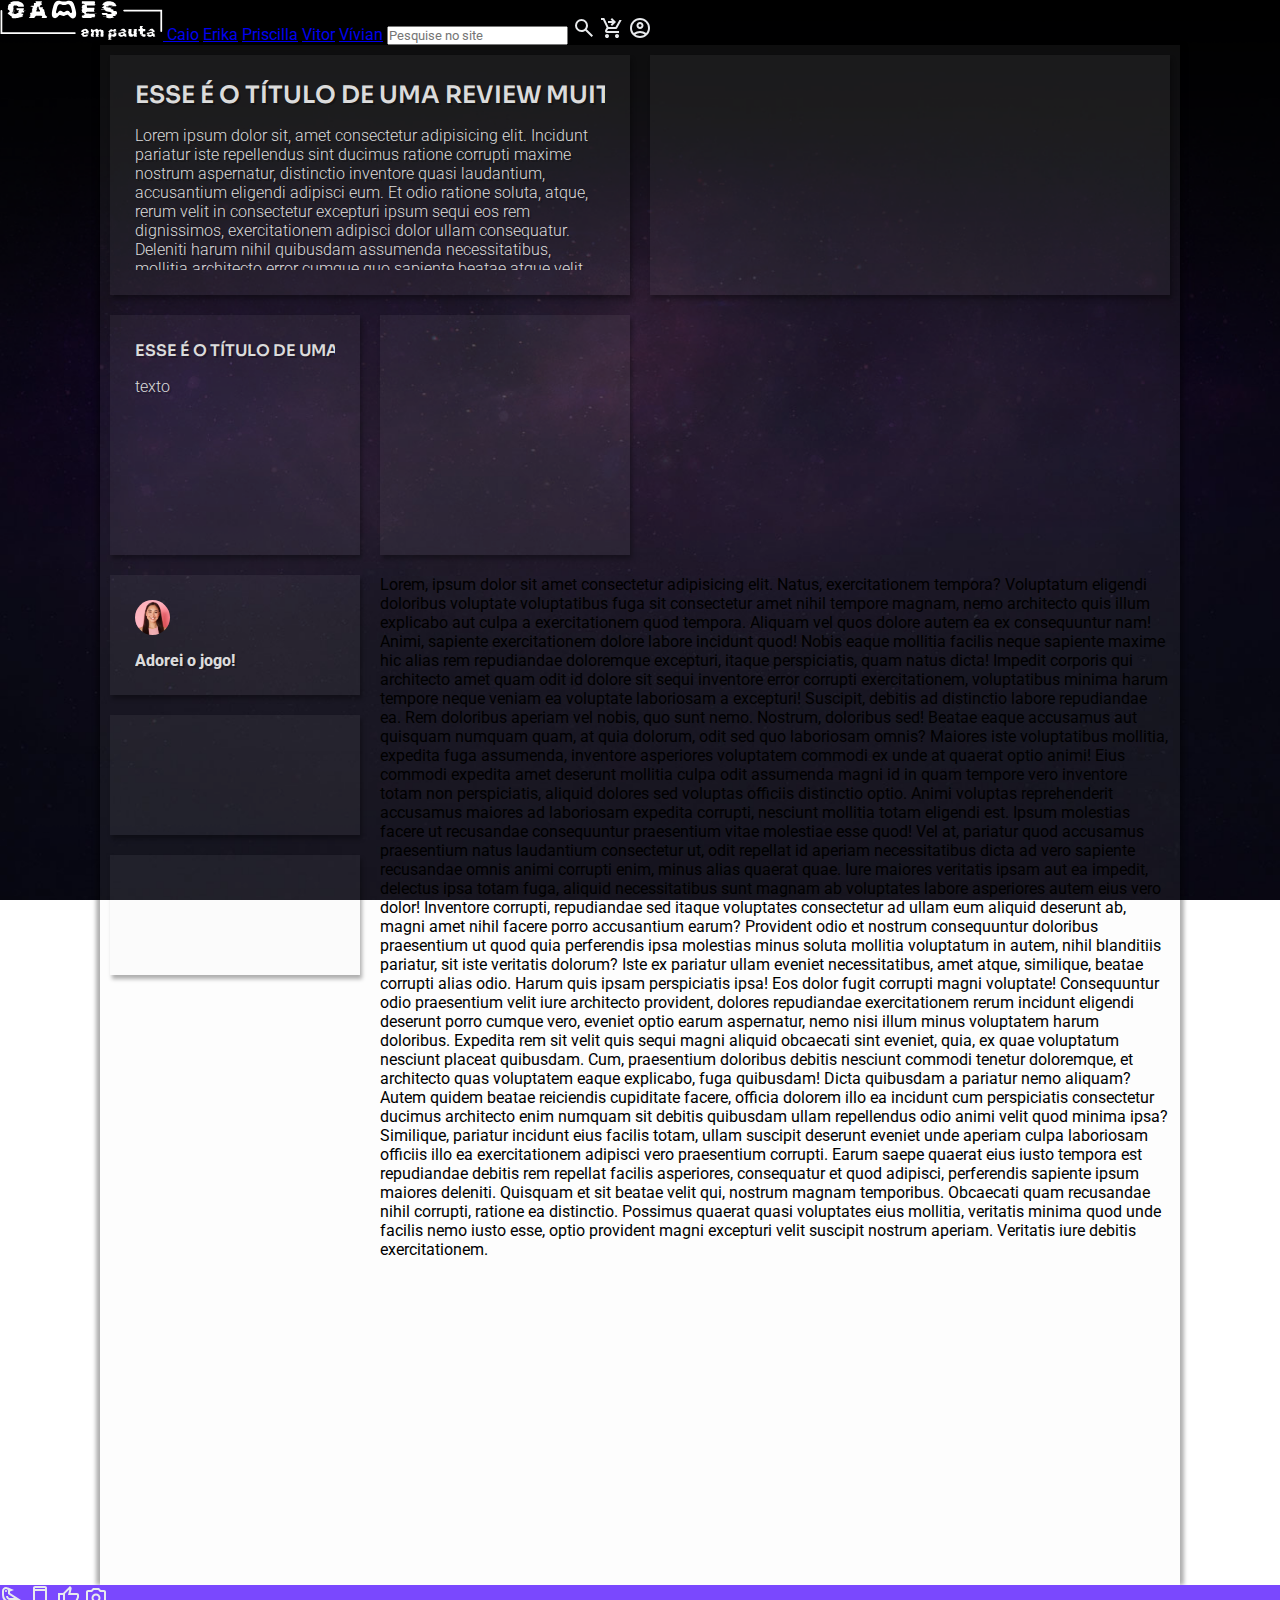
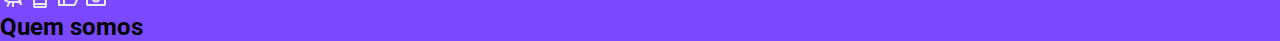
<file: modelo.html>
<!DOCTYPE html>
<html lang="pt-BR">
	<head>
		<meta charset="UTF-8" />
		<meta http-equiv="X-UA-Compatible" content="IE=edge" />
		<meta name="viewport" content="width=device-width, initial-scale=1.0" />
		<meta name="description" content="Esse é o meu primeiro site" />
		<meta name="Keywords" content="programação,html,css,javascript" />
		<meta name="author" content="Caio, Erika, Priscilla, Vitor, Vívian" />
		<link rel="preconnect" href="https://fonts.googleapis.com" />
		<link rel="preconnect" href="https://fonts.gstatic.com" crossorigin />
		<link
			href="https://fonts.googleapis.com/css2?family=Roboto:ital,wght@0,100;0,300;0,400;0,500;0,700;0,900;1,100;1,300;1,400;1,500;1,700;1,900&family=Sora:wght@100..800&display=swap"
			rel="stylesheet"
		/>
		<link rel="stylesheet" href="css/modelo.css" />
		<title>Games em Pauta</title>
	</head>
	<body>
		<header>
			<a href="index.html">
				<img src="./img/logo.svg" alt="Logo Gamesempauta" />
			</a>
			<a href="caio.html">Caio</a>
			<a href="erika.html">Erika</a>
			<a href="priscilla.html">Priscilla</a>
			<a href="vitor.html">Vitor</a>
			<a href="vivian.html">Vívian</a>
			<input type="search" placeholder="Pesquise no site" />
			<img src="img/search_24dp_E8EAED_FILL0_wght400_GRAD0_opsz24.svg" />
			<img
				src="img/shopping_cart_checkout_24dp_E8EAED_FILL0_wght400_GRAD0_opsz24.svg"
			/>
			<img
				src="img/account_circle_24dp_E8EAED_FILL0_wght400_GRAD0_opsz24.svg"
			/>
		</header>
		<section class="principal">
			<div class="containerreview">
				<div class="cardreview">
					<div class="cortaconteudo">
						<p class="tituloreview">
							Esse é o título de uma review muito longa
						</p>
						<p class="textoreview">
							Lorem ipsum dolor sit, amet consectetur adipisicing elit. Incidunt
							pariatur iste repellendus sint ducimus ratione corrupti maxime
							nostrum aspernatur, distinctio inventore quasi laudantium,
							accusantium eligendi adipisci eum. Et odio ratione soluta, atque,
							rerum velit in consectetur excepturi ipsum sequi eos rem
							dignissimos, exercitationem adipisci dolor ullam consequatur.
							Deleniti harum nihil quibusdam assumenda necessitatibus, mollitia
							architecto error cumque quo sapiente beatae atque velit labore ab
							facere debitis asperiores, doloribus dicta placeat doloremque
							nobis sequi! Consequuntur voluptas odit reiciendis obcaecati
							voluptates! Temporibus, asperiores ut facilis unde porro iste
							impedit totam quaerat sit quas esse itaque, amet suscipit.
							Repellendus, officia! Fugiat, quis modi?
						</p>
					</div>
				</div>
				<div class="cardreview"><div class="cortaconteudo"></div></div>
			</div>

			<div class="containernoticiatitulo">
				<div class="containernoticia">
					<div class="cardnoticia">
						<div class="cortaconteudo">
							<p class="titulonoticia">Esse é o título de uma notícia</p>

							<h2 class="textonoticia">texto</h2>
						</div>
					</div>
					<div class="cardnoticia">
						<div class="cortaconteudo"></div>
					</div>
				</div>
				<div class="titulo"></div>
			</div>

			<div class="containermain">
				<div class="livre">
					<div>
						Lorem, ipsum dolor sit amet consectetur adipisicing elit. Natus,
						exercitationem tempora? Voluptatum eligendi doloribus voluptate
						voluptatibus fuga sit consectetur amet nihil tempore magnam, nemo
						architecto quis illum explicabo aut culpa a exercitationem quod
						tempora. Aliquam vel quos dolore autem ea ex consequuntur nam!
						Animi, sapiente exercitationem dolore labore incidunt quod! Nobis
						eaque mollitia facilis neque sapiente maxime hic alias rem
						repudiandae doloremque excepturi, itaque perspiciatis, quam natus
						dicta! Impedit corporis qui architecto amet quam odit id dolore sit
						sequi inventore error corrupti exercitationem, voluptatibus minima
						harum tempore neque veniam ea voluptate laboriosam a excepturi!
						Suscipit, debitis ad distinctio labore repudiandae ea. Rem doloribus
						aperiam vel nobis, quo sunt nemo. Nostrum, doloribus sed! Beatae
						eaque accusamus aut quisquam numquam quam, at quia dolorum, odit sed
						quo laboriosam omnis? Maiores iste voluptatibus mollitia, expedita
						fuga assumenda, inventore asperiores voluptatem commodi ex unde at
						quaerat optio animi! Eius commodi expedita amet deserunt mollitia
						culpa odit assumenda magni id in quam tempore vero inventore totam
						non perspiciatis, aliquid dolores sed voluptas officiis distinctio
						optio. Animi voluptas reprehenderit accusamus maiores ad laboriosam
						expedita corrupti, nesciunt mollitia totam eligendi est. Ipsum
						molestias facere ut recusandae consequuntur praesentium vitae
						molestiae esse quod! Vel at, pariatur quod accusamus praesentium
						natus laudantium consectetur ut, odit repellat id aperiam
						necessitatibus dicta ad vero sapiente recusandae omnis animi
						corrupti enim, minus alias quaerat quae. Iure maiores veritatis
						ipsam aut ea impedit, delectus ipsa totam fuga, aliquid
						necessitatibus sunt magnam ab voluptates labore asperiores autem
						eius vero dolor! Inventore corrupti, repudiandae sed itaque
						voluptates consectetur ad ullam eum aliquid deserunt ab, magni amet
						nihil facere porro accusantium earum? Provident odio et nostrum
						consequuntur doloribus praesentium ut quod quia perferendis ipsa
						molestias minus soluta mollitia voluptatum in autem, nihil
						blanditiis pariatur, sit iste veritatis dolorum? Iste ex pariatur
						ullam eveniet necessitatibus, amet atque, similique, beatae corrupti
						alias odio. Harum quis ipsam perspiciatis ipsa! Eos dolor fugit
						corrupti magni voluptate! Consequuntur odio praesentium velit iure
						architecto provident, dolores repudiandae exercitationem rerum
						incidunt eligendi deserunt porro cumque vero, eveniet optio earum
						aspernatur, nemo nisi illum minus voluptatem harum doloribus.
						Expedita rem sit velit quis sequi magni aliquid obcaecati sint
						eveniet, quia, ex quae voluptatum nesciunt placeat quibusdam. Cum,
						praesentium doloribus debitis nesciunt commodi tenetur doloremque,
						et architecto quas voluptatem eaque explicabo, fuga quibusdam! Dicta
						quibusdam a pariatur nemo aliquam? Autem quidem beatae reiciendis
						cupiditate facere, officia dolorem illo ea incidunt cum perspiciatis
						consectetur ducimus architecto enim numquam sit debitis quibusdam
						ullam repellendus odio animi velit quod minima ipsa? Similique,
						pariatur incidunt eius facilis totam, ullam suscipit deserunt
						eveniet unde aperiam culpa laboriosam officiis illo ea
						exercitationem adipisci vero praesentium corrupti. Earum saepe
						quaerat eius iusto tempora est repudiandae debitis rem repellat
						facilis asperiores, consequatur et quod adipisci, perferendis
						sapiente ipsum maiores deleniti. Quisquam et sit beatae velit qui,
						nostrum magnam temporibus. Obcaecati quam recusandae nihil corrupti,
						ratione ea distinctio. Possimus quaerat quasi voluptates eius
						mollitia, veritatis minima quod unde facilis nemo iusto esse, optio
						provident magni excepturi velit suscipit nostrum aperiam. Veritatis
						iure debitis exercitationem.
					</div>
				</div>
				<div class="containerlateral">
					<div class="containeravaliacoes">
						<div class="cardavaliacoes">
							<div class="cortaconteudo">
								<div class="exemplo"></div>
								<div class="exemplo2">Adorei o jogo!</div>
							</div>
						</div>
						<div class="cardavaliacoes"><div class="cortaconteudo"></div></div>
						<div class="cardavaliacoes"><div class="cortaconteudo"></div></div>
						<div class="extra"></div>
					</div>
				</div>
			</div>
		</section>

		<footer style="background-color: rgb(122, 72, 254)">
			<img src="img/raven_24dp_E8EAED_FILL0_wght400_GRAD0_opsz24.svg" />
			<img src="img/smartphone_24dp_E8EAED_FILL0_wght400_GRAD0_opsz24.svg" />
			<img src="img/thumb_up_24dp_E8EAED_FILL0_wght400_GRAD0_opsz24.svg" />
			<img src="img/photo_camera_24dp_E8EAED_FILL0_wght400_GRAD0_opsz24.svg" />
			<h2>Quem somos</h2>
		</footer>
	</body>
</html>
</file>
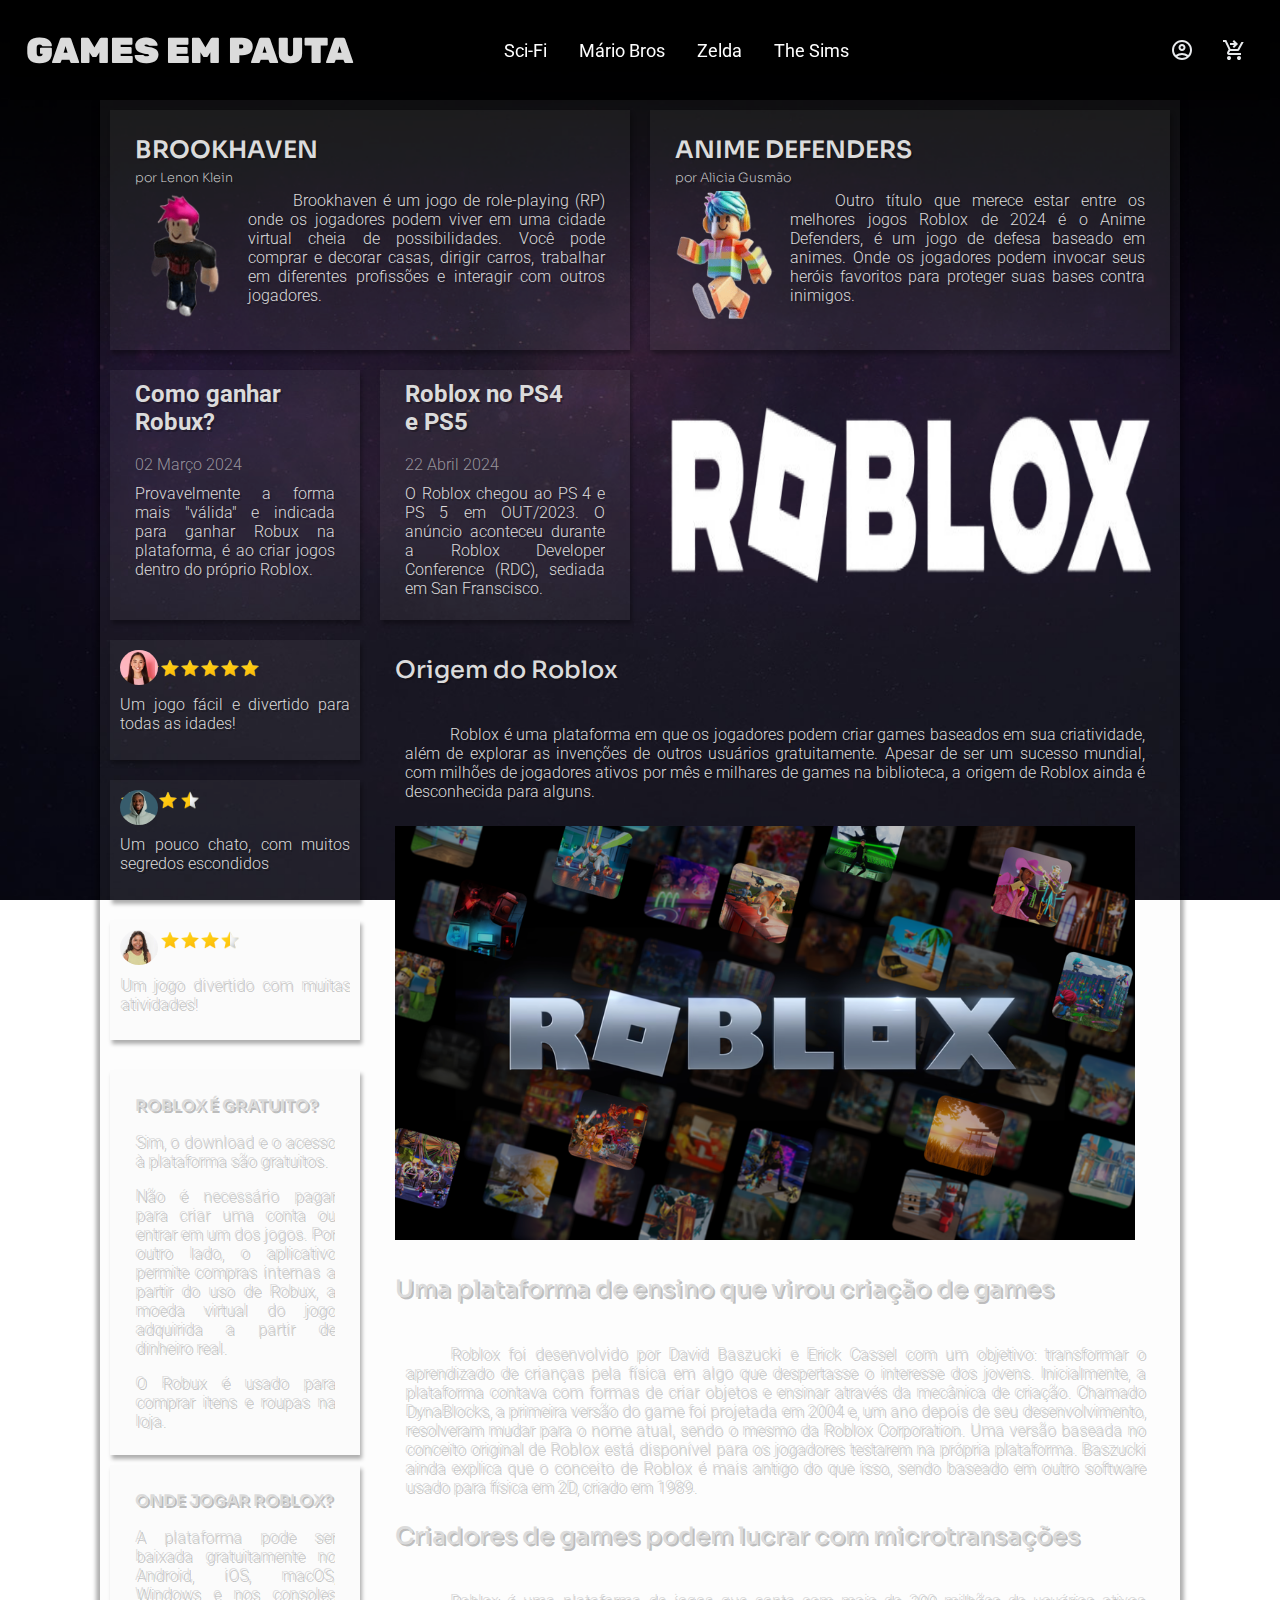
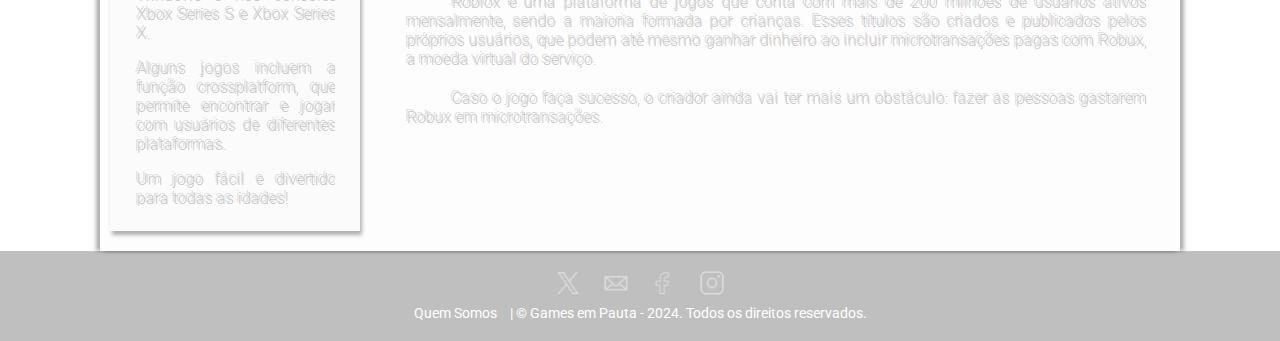
<file: priscilla.html>
<!DOCTYPE html>
<html lang="pt-BR">
	<head>
		<meta charset="UTF-8" />
		<meta http-equiv="X-UA-Compatible" content="IE=edge" />
		<meta name="viewport" content="width=device-width, initial-scale=1.0" />
		<meta name="description" content="Esse é o meu primeiro site" />
		<meta name="Keywords" content="programação,html,css,javascript" />
		<meta name="author" content="Caio, Erika, Priscilla, Vitor, Vívian" />
		<link rel="stylesheet" href="css/priscilla.css" />
		<script src= "js/script.js" defer> </script>
		<link rel="preconnect" href="https://fonts.googleapis.com" />
        <link rel="preconnect" href="https://fonts.gstatic.com" crossorigin />
        <link href="https://fonts.googleapis.com/css2?family=Roboto:ital,wght@0,100;0,300;0,400;0,500;0,700;0,900;1,100;1,300;1,400;1,500;1,700;1,900&family=Rubik+Glitch&family=Rubik:ital,wght@0,300..900;1,300..900&family=Sora:wght@100..800&display=swap" rel="stylesheet"/>
		<link rel="preconnect" href="https://fonts.googleapis.com">
		<link rel="preconnect" href="https://fonts.gstatic.com" crossorigin>
		<link href="https://fonts.googleapis.com/css2?family=Roboto:ital,wght@0,100;0,300;0,400;0,500;0,700;0,900;1,100;1,300;1,400;1,500;1,700;1,900&family=Sora:wght@100..800&display=swap" rel="stylesheet"/>
		<title>Games em Pauta</title>
		<link rel="icon" href="img/priscilla/RobloxLogo.webp">
		
	</head>
	<body>
	</head>
	<body>
	  
		<header>
			<div class="headerLogo">
				<a id="logotipo" class="glow" href="index.html">GAMES EM PAUTA</a>
			</div>
			
			<div class="menu">
				<nav class="nav-list">
					<a href="caio.html">Sci-Fi</a>
					<a href="erika.html">Mário Bros</a>
					<a href="vitor.html">Zelda</a>
					<a href="vivian.html">The Sims</a>
				</nav>
			</div>
	
			<button onclick="animarMenu()" id="btn-menu">
				<span class="linha"></span>
				<span class="linha"></span>
				<span class="linha"></span>
			</button>
	
				<div class="menu-mobile" id="menu-mobile">
					<nav>
						<a href="caio.html">Sci-Fi</a>
						<a href="erika.html">Mário Bros</a>
						<a href="vitor.html">Zelda</a>
						<a href="vivian.html">The Sims</a>
					</nav>
				</div>
		
					<div class="opcoesUser">
						<label for="togglePopup" class="opcao">
							<img src="./img/account_circle_24dp_E8EAED_FILL0_wght400_GRAD0_opsz24.svg" alt="Minha Conta">
						</label>
						<div class="opcao">
							<img src="./img/shopping_cart_checkout_24dp_E8EAED_FILL0_wght400_GRAD0_opsz24.svg" alt="Meu Carrinho">
						</div>
					</div>
			</header>
	

		  <input type="checkbox" id="togglePopup" class="toggle-popup">
  
		  <div id="popup" class="popup-container">
			  <div class="popup-content">
				  <label for="togglePopup" class="close-button">&times;</label>
				  <h2>Login</h2>
				  <form>
					  <div class="input-group">
						  <label for="email">E-mail:</label>
						  <input type="email" id="email" name="email" placeholder="usuario@example.com" required>
					  </div>
					  <div class="input-group">
						  <label for="senha">Senha:</label>
						  <input type="password" id="senha" name="senha" required>
					  </div>
					  <button type="submit">Entrar</button>
  
					  <div class="cadastro">
						  <a href="#">Esqueceu sua senha?</a>
						  <a href="#">Cadastre-se</a>
					  </div>
				  </form>
			  </div>
		  </div>

		<section class="principal">
			<div class="containerReview">
				<div class="cardReview">
					<div class="cortaConteudo">
						<p class="tituloReview">Brookhaven</p>
							<h6 class="autor-review">por Lenon Klein</h6>
							<div class="review-imagem-texto">
								<img class="imgReview" src="img/robloxr1.png" alt="robloxpark">
									<p class="textoReview">
										Brookhaven é um jogo de role-playing (RP) onde os jogadores podem viver em uma cidade virtual cheia de possibilidades. 
										Você pode comprar e decorar casas, dirigir carros, trabalhar em diferentes profissões e interagir com outros jogadores.
									</p>
							</div>	
					</div>
				</div>
				<div class="cardReview">
					<div class="cortaConteudo">
					  <p class="tituloReview">Anime Defenders</p>
					 	 <h6 class="autor-review">por Alicia Gusmão</h6>
							<div class="review-imagem-texto">
							<img class="imgReview" src="img/robloxr2.png" alt="robloxpark">
							<p class="textoReview">
								Outro título que merece estar entre os melhores jogos Roblox de 2024 é o Anime Defenders, é um jogo de defesa baseado em animes. 
								Onde os jogadores podem invocar seus heróis favoritos para proteger suas bases contra inimigos.
							</p>
						</div>
					</div>
				</div>
			</div>

			<div class="containerNoticiaTitulo">
				<div class="containerNoticia">
					<div class="cardNoticia">
						<div class="tituloNoticia">
							<h2>Como ganhar Robux?</h2>
						</div>
						<div class="dataNoticia">
							<p>02 Março 2024</p>
						</div>
						<div class="textoNoticia">
						<p>Provavelmente a forma mais "válida" e indicada para ganhar Robux na plataforma, 
							é ao criar jogos dentro do próprio Roblox.</p>
						</div>
						
					</div>
					<div class="cardNoticia">
						<div class="tituloNoticia">
							<h2>Roblox no PS4 e PS5</h2>
						</div>
						<div class="dataNoticia">
							<p>22 Abril 2024</p>
						</div>
						<div class="textoNoticia">
							<p>O Roblox chegou ao PS 4 e PS 5 em OUT/2023. O anúncio aconteceu 
							durante a Roblox Developer Conference (RDC), sediada em San Franscisco.</p>
						</div>
					</div>
				</div>
				<div class="titulo">
					<img class="imgTitulo" src="img/robloxlogoprata.png" alt="imgtitulo">
				</div>
			</div>

			<div class="containermain">
				<div class="livre">
					<div class="textoLivre">
						<h2>Origem do Roblox</h2>
						<p>Roblox é uma plataforma em que os jogadores podem criar games baseados em sua criatividade, 
							além de explorar as invenções de outros usuários gratuitamente. Apesar de ser um sucesso 
							mundial, com milhões de jogadores ativos por mês e milhares de games na biblioteca, a 
							origem de Roblox ainda é desconhecida para alguns.</p>
							<img class="logoroblox" src="img/robloxlogo.webp" alt="logoroblox">
							<h2>Uma plataforma de ensino que virou criação de games</h2>
							<p>Roblox foi desenvolvido por David Baszucki e Erick Cassel com um objetivo: transformar o 
								aprendizado de crianças pela física em algo que despertasse o interesse dos jovens. 
								Inicialmente, a plataforma contava com formas de criar objetos e ensinar através da 
								mecânica de criação. Chamado DynaBlocks, a primeira versão do game foi projetada em 2004 e, 
								um ano depois de seu desenvolvimento, resolveram mudar para o nome atual, sendo o mesmo 
								da Roblox Corporation. Uma versão baseada no conceito original de Roblox está disponível 
								para os jogadores testarem na própria plataforma. Baszucki ainda explica que o conceito de 
								Roblox é mais antigo do que isso, sendo baseado em outro software usado para física em 2D, 
								criado em 1989.</p>
								<h2>Criadores de games podem lucrar com microtransações</h2>
								<p>Roblox é uma plataforma de jogos que conta com mais de 200 milhões de usuários ativos mensalmente,
								sendo a maioria formada por crianças. Esses títulos são criados e publicados pelos próprios usuários, 
								que podem até mesmo ganhar dinheiro ao incluir microtransações pagas com Robux, a moeda virtual do serviço.</p>
								<p>Caso o jogo faça sucesso, o criador ainda vai ter mais um obstáculo: fazer as pessoas gastarem Robux em microtransações.</p>
					</div>	
				</div>

				<div class="game-list">
					<!-- list of images will be generated here -->
				  </div>
				  
				<div class="containerlateral">
					<div class="containeravaliacoes">
						<div class="cardavaliacoes">
							<div class="cortaAval">
								<div class="aval1">
									<div class="imagem imagem-menina-japonesa"></div>
								</div>
								<div class="textoAval">Um jogo fácil e divertido para todas as idades!</div>
							</div>
						</div>
						<div class="cardavaliacoes">
							<div class="cortaAval">
								<div class="aval2">
									<div class="imagem imagem-menino"></div>
								</div>
								<div class="textoAval">Um pouco chato, com muitos segredos escondidos</div>
							</div></div>
						<div class="cardavaliacoes">
							<div class="cortaAval">
								<div class="aval3">
									<div class="imagem imagem-criança"></div>
								</div>
								<div class="textoAval">Um jogo divertido com muitas atividades!</div>
							</div></div>
						<div class="extra"></div>
					</div>
				
				 <div class="containerExtra">
					<div class="cardExtra">
						<div class="livreExtra">
								<h3>Roblox é gratuito?</h3>
								<p>Sim, o download e o acesso à plataforma são gratuitos.</p><p> Não é necessário pagar para criar uma conta ou entrar em um dos jogos. 
								Por outro lado, o aplicativo permite compras internas a partir do uso de Robux, a moeda virtual do jogo adquirida a partir 
								de dinheiro real. </p><p>O Robux é usado para comprar itens e roupas na loja.</p>
							</div>
						</div>
					</div>
				 <div class="containerExtra">
					<div class="cardExtra">
						<div class="livreExtra">
								<h3>Onde jogar Roblox?</h3>
									<p>A plataforma pode ser baixada gratuitamente no Android, iOS, macOS, Windows e nos consoles Xbox Series S e Xbox Series X. </p>
									<p>Alguns jogos incluem a função crossplatform, que permite encontrar e jogar com usuários de diferentes plataformas.</p>
									<p>Um jogo fácil e divertido para todas as idades!</p>
							</div>
						</div>
					</div>
				</div>	
			</div>
		</section>

		<footer class="rodape">
	<img class= "iconesRedes" src="./img/footer/IconeTwitter_branco.png" alt="iconeX"/>
	<img class="iconesRedes" src="./img/footer/IconeEmail_branco.png" alt="iconeEmail" />
	<img class="iconesRedes" src="./img/footer/IconeFace_branco.png" alt="iconeFacebook"/>
	<img class="iconesRedes" src="./img/footer/IconeInsta_branco.png" alt="iconeInstagram"/>
  <p>
    <a href="#quem-somos" class="link-rodape">Quem Somos</a> | &copy; Games em Pauta - 2024. Todos os direitos reservados.
  </p>
  
</footer>
	</body>
</html>
</file>
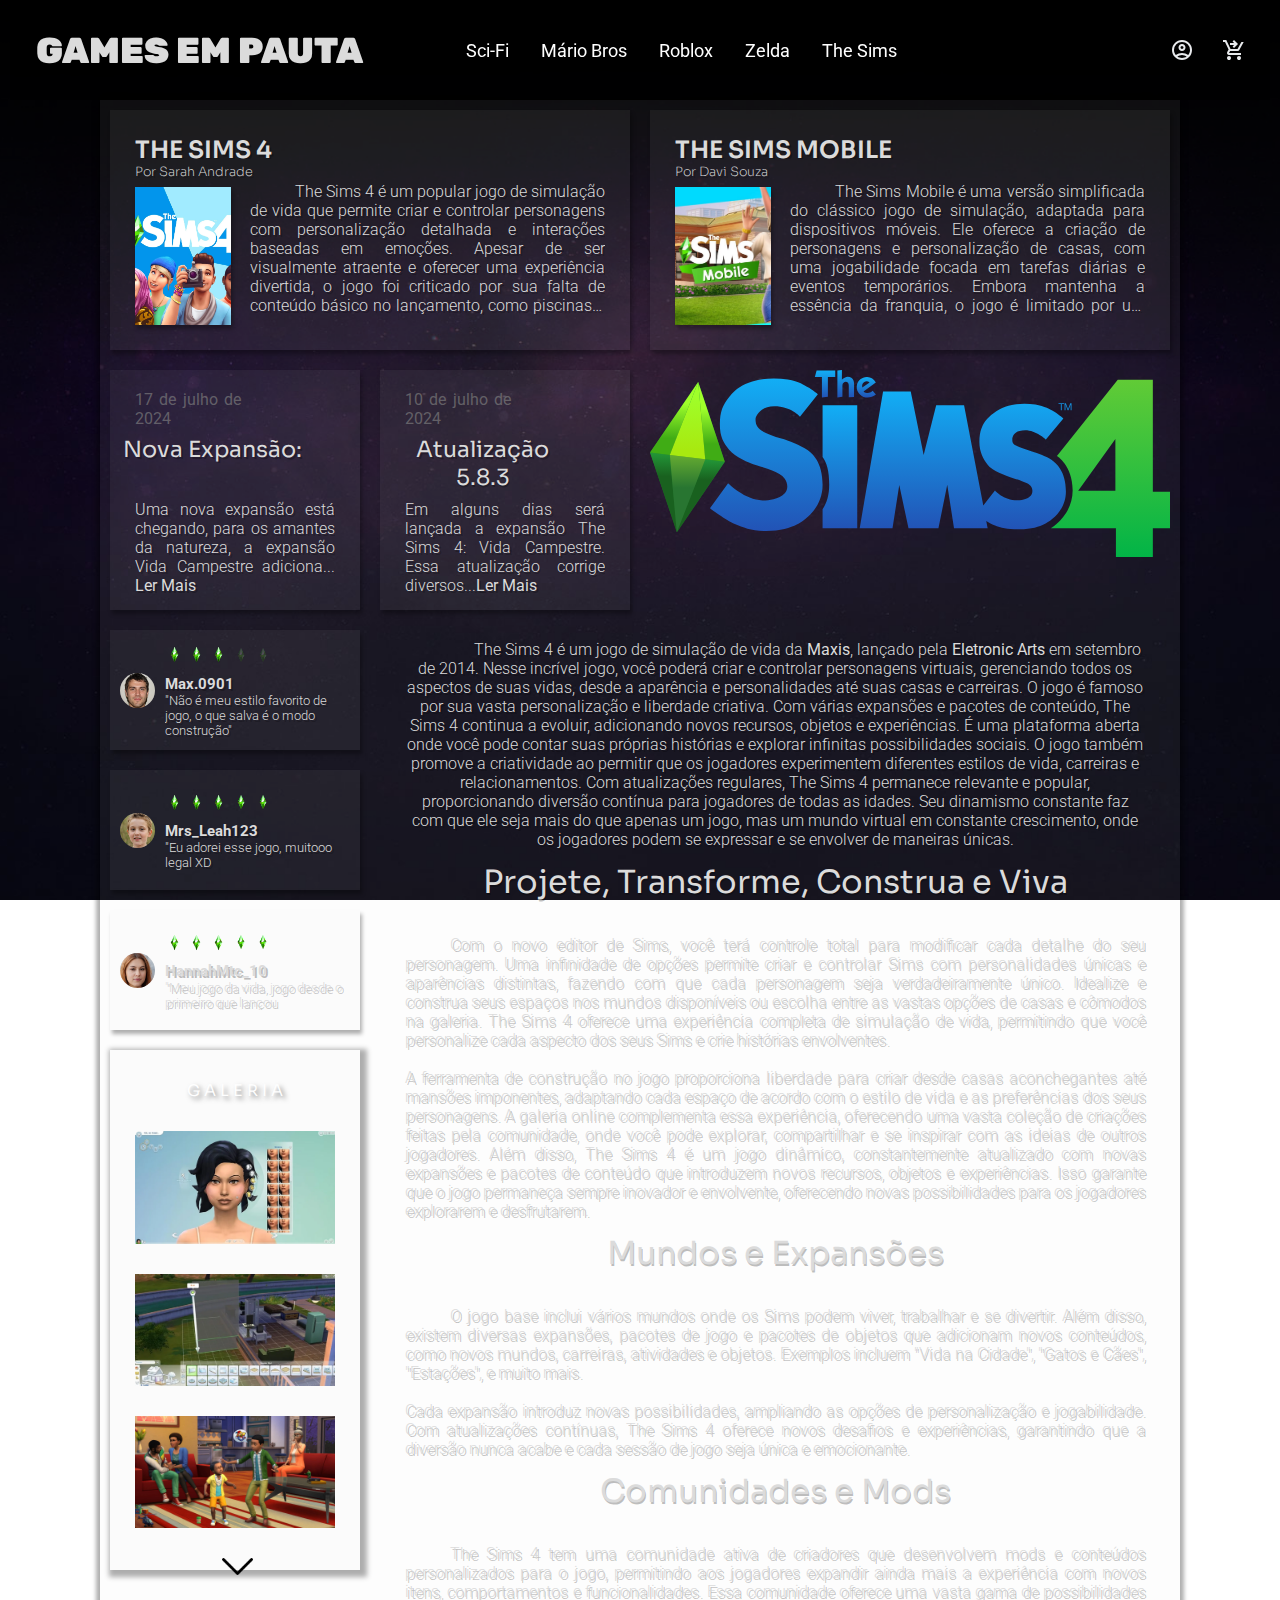
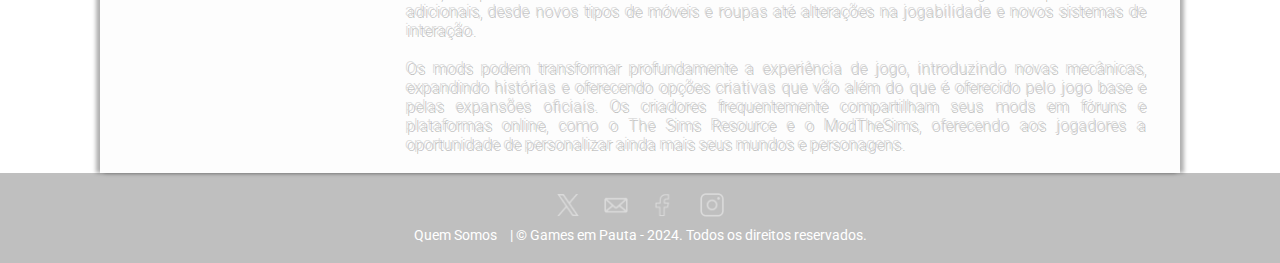
<file: vivian.html>
<!DOCTYPE html>
<html lang="pt-BR">
	<head>
		<meta charset="UTF-8" />
		<meta http-equiv="X-UA-Compatible" content="IE=edge" />
		<meta name="viewport" content="width=device-width, initial-scale=1.0" />
		<meta name="description" content="Esse é o meu primeiro site" />
		<meta name="Keywords" content="programação,html,css,javascript" />
		<meta name="author" content="Caio, Erika, Priscilla, Vitor, Vívian" />
		<link rel="stylesheet" href="css/vivian.css" />
		<script src="js/script.js" defer></script>
		<link rel="preconnect" href="https://fonts.googleapis.com" />
        <link rel="preconnect" href="https://fonts.gstatic.com" crossorigin />
        <link href="https://fonts.googleapis.com/css2?family=Roboto:ital,wght@0,100;0,300;0,400;0,500;0,700;0,900;1,100;1,300;1,400;1,500;1,700;1,900&family=Rubik+Glitch&family=Rubik:ital,wght@0,300..900;1,300..900&family=Sora:wght@100..800&display=swap" rel="stylesheet" />
		<title>The Sims 4</title>
	</head>
	<body>
		<header>
			<div class="headerLogo">
				<a id="logotipo" class="glow" href="index.html">GAMES EM PAUTA</a>
			</div>
		
				<div class="menu">
					<nav class="nav-list">
						<a href="caio.html">Sci-Fi</a>
						<a href="erika.html">Mário Bros</a>
						<a href="priscilla.html">Roblox</a>
						<a href="vitor.html">Zelda</a>
						<a href="vivian.html">The Sims</a>
					</nav>
				</div>

				<button onclick="animarMenu()" id="btn-menu">
					<span class="linha"></span>
					<span class="linha"></span>
					<span class="linha"></span>
				</button>
		
					<div class="menu-mobile" id="menu-mobile">
						<nav>
							<a href="caio.html">Sci-Fi</a>
							<a href="erika.html">Mário Bros</a>
							<a href="priscilla.html">Roblox</a>
							<a href="vitor.html">Zelda</a>
							<a href="vivian.html">The Sims</a>
						</nav>
					</div>
			
			<div class="opcoesUser">
				<label for="togglePopup" class="opcao">
					<img src="./img/account_circle_24dp_E8EAED_FILL0_wght400_GRAD0_opsz24.svg" alt="Minha Conta">
				</label>
				<div class="opcao">
					<img src="./img/shopping_cart_checkout_24dp_E8EAED_FILL0_wght400_GRAD0_opsz24.svg" alt="Meu Carrinho">
				</div>
			</div>
			</header>

			<input type="checkbox" id="togglePopup" class="toggle-popup">

			<div id="popup" class="popup-container">
				<div class="popup-content">
					<label for="togglePopup" class="close-button">&times;</label>
					<h2>Login</h2>
					<form>
						<div class="input-group">
							<label for="email">E-mail:</label>
							<input type="email" id="email" name="email" placeholder="usuario@example.com" required>
						</div>
						<div class="input-group">
							<label for="senha">Senha:</label>
							<input type="password" id="senha" name="senha" required>
						</div>
				
						<button type="submit">Entrar</button>
						
						<div class="cadastro">
							<a href="#">Esqueceu sua senha?</a>
							<a href="#">Cadastre-se</a>
						</div>
					</form>
				</div>
			</div>
        
        <section class="principal">
            <div class="containerReview">
                <div class="cardReview">
					 <div class="tituloReview">
						<p>The Sims 4</p>
						<h6>Por Sarah Andrade</h6>
				     </div>
                    <div class="reviewImagemTexto">
                        <img id="imgreview1" src="./img/vivian/the-sims-4-img-review-mudanca.jpg" alt="thesimsreview">
                    </div>  
					<div class="textoReview">
						<p>
							The Sims 4 é um popular jogo de simulação de vida que permite criar e controlar personagens com personalização detalhada e interações baseadas em emoções. Apesar de ser visualmente atraente e oferecer uma experiência divertida, o jogo foi criticado por sua falta de conteúdo básico no lançamento, como piscinas e bebês, que só foram adicionados em expansões. Com várias atualizações e pacotes de conteúdo, o jogo se expandiu, mas ainda depende de expansões pagas para uma experiência completa.
						</p>
                    </div>
                </div>

                <div class="cardReview">
                    <div class="tituloReview">
						<p>The Sims Mobile</p>
						<h6>Por Davi Souza</h6>
					</div>
                    <div class="reviewImagemTexto">
                        <img id="imgreview2" src="img/vivian/the-sims-mobile-review-2.jpg" alt="thesimsreview">
					</div>
                    <div class="textoReview">
						<p>
							The Sims Mobile é uma versão simplificada do clássico jogo de simulação, adaptada para dispositivos móveis. Ele oferece a criação de personagens e personalização de casas, com uma jogabilidade focada em tarefas diárias e eventos temporários. Embora mantenha a essência da franquia, o jogo é limitado por um sistema de energia que restringe o progresso e incentiva compras dentro do aplicativo. A experiência é divertida para sessões curtas, mas pode se tornar repetitiva e frustrante devido às limitações impostas pelo modelo freemium.

						</p>
                    </div>
                </div>
            </div>
                
            <div class="containerNoticiaTitulo">
				<div class="containerNoticia">
					<div class="cardNoticia">
						<div class = "dataNoticia"><p>17 de julho de 2024</p></div>
						<div class = "tituloNoticia">
							<p>Nova Expansão:</p>
						</div>
						<div class="textoNoticia">
							<p>
								Uma nova expansão está chegando, para os amantes da natureza, a expansão Vida Campestre adiciona... <strong>Ler Mais</strong>
							</p>
                    </div>
				</div>
					<div class="cardNoticia">
						<div class = "dataNoticia"><p>10 de julho de 2024</p></div>
						<div class="tituloNoticia">
							<p>Atualização 5.8.3</p>
						</div>
						<div class="textoNoticia">
							<p>
								Em alguns dias será lançada a expansão The Sims 4: Vida Campestre. Essa atualização corrige diversos...<strong>Ler Mais</strong>
							</p>
						</div>
			       </div>
			   </div>
			<div class="titulo">
				<img id="imgtitulo" src="./img/vivian/Sims_4_logo.svg" alt="imgtitulo">
            </div>
		</div>

            <div class="containerMain">
				<div class="livre">
					<div class="textoLivre">
						<p>
							The Sims 4 é um jogo de simulação de vida da <strong>Maxis</strong>, lançado pela <strong>Eletronic Arts</strong> em setembro de 2014. 
							Nesse incrível jogo, você poderá criar e controlar personagens virtuais, gerenciando todos os aspectos de suas vidas, 
							desde a aparência e personalidades até suas casas e carreiras. O jogo é famoso por sua vasta personalização e liberdade criativa. 
							Com várias expansões e pacotes de conteúdo, The Sims 4 continua a evoluir, adicionando novos recursos, objetos e experiências. 
							É uma plataforma aberta onde você pode contar suas próprias histórias e explorar infinitas possibilidades sociais.  O jogo também promove a criatividade ao permitir que os jogadores experimentem diferentes estilos de vida, carreiras e relacionamentos. Com atualizações regulares, The Sims 4 permanece relevante e popular, proporcionando diversão contínua para jogadores de todas as idades. Seu dinamismo constante faz com que ele seja mais do que apenas um jogo, mas um mundo virtual em constante crescimento, onde os jogadores podem se expressar e se envolver de maneiras únicas.
						</p>
						<h2>Projete, Transforme, Construa e Viva</h2>
						<div class="textodiferente">
						<p>
							Com o novo editor de Sims, você terá controle total para modificar cada detalhe do seu personagem. Uma infinidade de opções permite criar e controlar Sims com personalidades únicas e aparências distintas, fazendo com que cada personagem seja verdadeiramente único. Idealize e construa seus espaços nos mundos disponíveis ou escolha entre as vastas opções de casas e cômodos na galeria. The Sims 4 oferece uma experiência completa de simulação de vida, permitindo que você personalize cada aspecto dos seus Sims e crie histórias envolventes. <br> </br>
							A ferramenta de construção no jogo proporciona liberdade para criar desde casas aconchegantes até mansões imponentes, adaptando cada espaço de acordo com o estilo de vida e as preferências dos seus personagens. A galeria online complementa essa experiência, oferecendo uma vasta coleção de criações feitas pela comunidade, onde você pode explorar, compartilhar e se inspirar com as ideias de outros jogadores. Além disso, The Sims 4 é um jogo dinâmico, constantemente atualizado com novas expansões e pacotes de conteúdo que introduzem novos recursos, objetos e experiências. Isso garante que o jogo permaneça sempre inovador e envolvente, oferecendo novas possibilidades para os jogadores explorarem e desfrutarem.
						</p>
						<h2>Mundos e Expansões</h2>
						<p>
							O jogo base inclui vários mundos onde os Sims podem viver, trabalhar e se divertir. Além disso, existem diversas expansões, pacotes de jogo e pacotes de objetos que adicionam novos conteúdos, como novos mundos, carreiras, atividades e objetos. Exemplos incluem "Vida na Cidade", "Gatos e Cães", "Estações", e muito mais. <br> <br> Cada expansão introduz novas possibilidades, ampliando as opções de personalização e jogabilidade. Com atualizações contínuas, The Sims 4 oferece novos desafios e experiências, garantindo que a diversão nunca acabe e cada sessão de jogo seja única e emocionante.
						</p>
						<h2>Comunidades e Mods</h2>
						<p>
							The Sims 4 tem uma comunidade ativa de criadores que desenvolvem mods e conteúdos personalizados para o jogo, permitindo aos jogadores expandir ainda mais a experiência com novos itens, comportamentos e funcionalidades. Essa comunidade oferece uma vasta gama de possibilidades adicionais, desde novos tipos de móveis e roupas até alterações na jogabilidade e novos sistemas de interação. <br> <br> Os mods podem transformar profundamente a experiência de jogo, introduzindo novas mecânicas, expandindo histórias e oferecendo opções criativas que vão além do que é oferecido pelo jogo base e pelas expansões oficiais. Os criadores frequentemente compartilham seus mods em fóruns e plataformas online, como o The Sims Resource e o ModTheSims, oferecendo aos jogadores a oportunidade de personalizar ainda mais seus mundos e personagens.
						</p>
							
						</div>
					</div>
				</div>
				<div class="containerLateral">
					<div class="containerAvaliacoes">
						<div class="cardAvaliacoes">
							<img class="imgUser1" src="./img/vivian/the-sims-4-user1.jpeg" alt ="User">
							<div class="exemploDeAvaliacao">
								<div class="notaAvaliacao">
									<div class="iconeNota"></div>
									<div class="iconeNota"></div>
									<div class="iconeNota"></div>
									<div class="iconeNota Ruim"></div>
									<div class="iconeNota Ruim"></div>
								</div>
								<div class="textoUser">
									<h3>Max.0901</h3>
									<p>"Não é meu estilo favorito de jogo, o que salva é o modo construção"</p>
								</div>
							</div>
						</div>
						<div class="cardAvaliacoes">
							<img class="imgUser2" src="./img/vivian/the-sims-4-user2.jpeg" alt="User">
							<div class="exemploDeAvaliacao">
								<div class="notaAvaliacao">
									<div class="iconeNota"></div>
									<div class="iconeNota"></div>
									<div class="iconeNota"></div>
									<div class="iconeNota"></div>
									<div class="iconeNota"></div>
								</div>
								<div class="textoUser">
									<h3>Mrs_Leah123</h3>
									<p>"Eu adorei esse jogo, muitooo legal XD</p>
								</div>
							</div>
						</div>
						<div class="cardAvaliacoes">
							<img class="imgUser3" src="./img/vivian/the-sims-4-user3.jpeg" alt="User">
							<div class="exemploDeAvaliacao">
								<div class="notaAvaliacao">
									<div class="iconeNota"></div>
									<div class="iconeNota"></div>
									<div class="iconeNota"></div>
									<div class="iconeNota"></div>
									<div class="iconeNota"></div>
								</div>
								<div class="textoUser">
									<h3>HannahMtc_10</h3>
									<p>"Meu jogo da vida, jogo desde o primeiro que lançou</p>
								</div>
						</div>
					</div>
				</div>
				<div class="extra">
					<div class="galeriaDeFotos">
						<h2 class="tituloGaleria"></h2>
						<h2>G A L E R I A</h2>
						<img class="foto1" src="./img/vivian/the-sims-4-personalizacao-de-sim.webp">
						<img class="foto2" src="./img/vivian/the-sims-4-construcao.webp">
						<img class="foto3" src="./img/vivian/the-sims-4-gameplay-galeria.jpg">
						<img id="seta" src="./img/vivian/icons8-seta-para-baixo-50.png">
					</div>
				</div>
				</div>
				</div>
				</section>

        <footer class="rodape">
			<img class= "iconesRedes" src="./img/footer/IconeTwitter_branco.png" alt="iconeX"/>
			<img class="iconesRedes" src="./img/footer/IconeEmail_branco.png" alt="iconeEmail" />
			<img class="iconesRedes" src="./img/footer/IconeFace_branco.png" alt="iconeFacebook"/>
			<img class="iconesRedes" src="./img/footer/IconeInsta_branco.png" alt="iconeInstagram"/>
			<p>
				<a href="#quem-somos" class="link-rodape">Quem Somos</a> | &copy; Games em Pauta - 2024. Todos os direitos reservados.
			</p>
			
		</footer>
	</body>
</html>
</file>
<file: css/modelo.css>
* {
	padding: 0%;
	margin: 0%;
	font-family: 'Roboto';
}

body {
	/* Evite alterar */
	background-image: url(../img/galaxia-background.png);
	background-attachment: fixed;
	background-size: 100vw;
}

.principal {
	/* Vidro maior principal */
	background-color: #dbdbdb10;
	height: 100%;
	max-width: 1240px;
	margin: 0 100px;
	min-width: 620px;
	box-shadow: 4px 0px 4px #00000050, -4px 0px 4px #00000050;
}

.containerreview {
	/* Container transparente para os dois cards de review */
	/* background-color: crimson; */
	height: auto;
	width: 100%;
	display: flex;
	justify-content: center;
	flex-wrap: wrap;
}

.cardreview {
	/* Cards de review */
	background-color: #dbdbdb10;
	height: 240px;
	width: calc(50% - 20px);
	min-width: 400px;
	margin: 10px;
	box-shadow: 2px 4px 4px #00000050;
}

.cortaconteudo {
	/* Container para limitar o conteudo dentro do card */
	/* background-color: crimson; */
	height: calc(100% - 50px);
	width: calc(100% - 50px);
	margin: 25px;
	overflow: hidden;
}

.containernoticiatitulo {
	/* Container transparente para o container de notícias e o container de título */
	/* background-color: crimson; */
	height: auto;
	width: 100%;
	display: flex;
	justify-content: space-around;
	flex-wrap: wrap;
}

.containernoticia {
	/* Container transparente para os dois cards de notícia */
	/* background-color: crimson; */
	height: 240px;
	width: calc(50% - 20px);
	display: flex;
	justify-content: space-between;
	flex-wrap: wrap;
	min-width: 400px;
	margin: 10px;
}

.cardnoticia {
	/* Cards de notícias */
	background-color: #dbdbdb10;
	height: 240px;
	width: calc(50% - 10px);
	min-width: 160px;
	box-shadow: 2px 4px 4px #00000050;
}

.titulo {
	/* Espaço livre para colocar o título do seu jogo, respeite as margens top e left */
	/* background-color: royalblue; */
	height: 240px;
	width: calc(50% - 20px);
	margin: 10px;
	min-width: 400px;
}

.containermain {
	/* Container transparente para a área livre e container lateral */
	/* background-color: crimson; */
	width: 100%;
	height: auto;
	/* row reverse faz com que o conteúdo apareça primeiro/em cima caso o site fique pequeno */
	flex-direction: row-reverse;
	display: flex;
	justify-content: center;
	flex-wrap: wrap;
}

.containerlateral {
	/* Container transparente para o container de avaliações e a barra extra */
	/* background-color: crimson; */
	width: 25%;
	height: auto;
	margin-bottom: 10px;
}

.containeravaliacoes {
	/* Container trasparente para os 3 cards de avaliação */
	/* background-color: crimson; */
	height: auto;
	width: 100%;
	display: flex;
	flex-direction: column;
	align-items: center;
}

.cardavaliacoes {
	/* Cards de avaliações */
	background-color: #dbdbdb10;
	height: 120px;
	width: calc(100% - 20px);
	margin: 10px 0;
	min-width: 160px;
	box-shadow: 2px 4px 4px #00000050;
}

.extra {
	/* background-color: royalblue; */
	height: auto;
	width: 100%;
	padding: 10px;
}

.livre {
	/* background-color: royalblue; */
	height: 1000px;
	width: calc(75% - 20px);
	min-width: 600px;
	margin: 10px;
}

/* Definições de texto para as áreas comuns/padronizadas */
.tituloreview {
	font-size: 1.5rem;
	text-shadow: 0.1rem 0.1rem #00000040;
	font-family: 'Sora', sans-serif;
	font-weight: 600;
	color: #dbdbdb;
	text-transform: uppercase;
	text-overflow: ellipsis;
	white-space: nowrap;
}

.textoreview,
.textonoticia {
	margin-top: 1rem;
	font-size: 1rem;
	text-shadow: 0.1rem 0.1rem #00000040;
	font-family: 'Roboto', sans-serif;
	font-weight: 300;
	color: #dbdbdb;
}

.titulonoticia {
	font-size: 1rem;
	text-shadow: 0.1rem 0.1rem #00000040;
	font-family: 'Sora', sans-serif;
	font-weight: 600;
	color: #dbdbdb;
	text-transform: uppercase;
	text-overflow: ellipsis;
	white-space: nowrap;
}

/* customize suas avaliações como quiser, colocando estrelas ou outros elementos, ou uma nota. Só mantenha o background de vidro, a cor da fonte e font family e respeite as margens/padding */
.exemplo {
	height: 35px;
	width: 35px;
	border-radius: 35px;
	background-image: url(../img/menina-japonesa.jpg);
	background-size: contain;
}

.exemplo2 {
	margin-top: 1rem;
	font-size: 1rem;
	text-shadow: 0.1rem 0.1rem #00000040;
	font-family: 'Roboto', sans-serif;
	font-weight: 800;
	color: #dbdbdb;
}
</file>
<file: css/priscilla.css>
*{
	padding: 0%;
	margin: 0%;
	font-family: "Roboto";
	box-sizing: border-box;
	scroll-behavior: smooth;
  }
  
  header {
	display: flex;
	  justify-content: space-between;
	  align-items: center;
	  padding: 10px 20px;
	  padding-inline: 16px;
	  width: calc(100% - 20px);
	  position: -webkit-sticky;
	  position: sticky;
	  top: 0;
	  background-color: #00000099;
	  z-index: 255;
	  backdrop-filter: blur(4px);
	  height: 100px;
  }
  
  .headerLogo {
	  display: flex;
	  flex-direction: row;
	  align-items: center;
  }
  
  
  .menu{
	  max-width: 1280px;
	  height: 70px;
	  margin-inline: auto;
	  display: flex;
	  justify-content: space-between;
	  align-items: center;
  }
  
  .nav-list{
	  display: flex;
	  gap: 32px;
	  list-style:none;
	  margin-right: 150px;
	  
  }
  
  .nav-list a{
	  font-size: 18px;
	  color: #fff;
	  padding-block: 16px;
	  text-decoration: none;
  }

  .opcoesUser {
	display: flex;
	align-items: center;
	cursor: pointer;
  }
  
  .opcoesUser .opcao {
	display: flex;
	align-items: center;
	margin-left: 20px;
	color: white;
	cursor: pointer;
  }
  
  .opcoesUser .opcao img {
	width: 24px;
	margin-right: 8px;
  }
  
  .toggle-popup {
	display: none;
  }
  
  .popup-container {
	display: none;
	  position: fixed;
	  top: 0;
	  left: 0;
	  width: 100%;
	  height: 100%;
	  background-color: rgba(0, 0, 0, 0.5);
	  justify-content: center;
	  align-items: center;
	  z-index: 1000;
	  backdrop-filter: blur(15px);
	  padding: 60px;
  }
  
  .popup-content {
	background-color: #fff;
	padding: 20px;
	border-radius: 10px;
	box-shadow: 0px 0px 10px 0px rgba(0, 0, 0, 0.1);
	width: 300px;
	text-align: center;
  }
  
  .close-button {
	font-size: 24px;
	font-weight: bold;
	color: #000;
	float: right;
	cursor: pointer;
  }
  
  .input-group {
	margin-bottom: 15px;
	text-align: left;
  }
  
  .input-group label {
	display: block;
	margin-bottom: 5px;
  }
  
  .input-group input {
	position: relative;
	  width: 100%;
	  padding: 15px 20px;
	  outline: none;
	  font-size: 1em;
	  border: 1px solid #ccc;
	  border-radius: 5px;
  }
  
  button[type="submit"] {
	background-color: #333;
	color: #fff;
	padding: 10px;
	border: none;
	border-radius: 5px;
	cursor: pointer;
	width: 100%;
	outline: none;
  }
  
  .cadastro{
	  display: flex;
	  justify-content: space-between;
  }
  
  .cadastro a {
	  font-size: 0.8em;
	  color:  black;
	  font-weight: 500;
	  text-decoration: none;
	  display: flex;
	  justify-content: space-between;
	  align-items: flex-end;
	  margin-top: 20px;
  }
  
  .toggle-popup:checked + .popup-container {
	display: flex;
  }


h2 {
	margin-bottom: 0.625em; /* Espaçamento abaixo do subtítulo (equivalente a 10px convertido em (10/16) */
}

/*imagem titulo surgi*/
	.imgTitulo {
		margin-top: 30px;
		width: 100%;
		height: 250px;
		animation: imgTitulo 3s ease-in-out;
	  }
	  
	  @keyframes imgTitulo {
		0% {
		  transform: scale(0.5);
		  opacity: 0;
		}
		100% {
		  transform: scale(1);
		  opacity: 1;
		}
	  }
	
#logotipo {
	font-family: 'Rubik', system-ui;
	font-weight: 900;
	font-style: normal;
	text-decoration: none;
	color: #dbdbdb;
	font-size: clamp(2vw, 3vw, 4vh);
	text-shadow: 0.3rem 0.3rem #00000040;
	margin: 0;
}

#logotipo:hover {
	font-family: 'Rubik Glitch', system-ui;
	font-weight: 300;
	font-style: normal;
	text-decoration: none;
	color: #dbdbdb;
}

.glow {
	font-size: 80px;
	color: #fff;
	text-align: center;
	-webkit-animation: glow 4s ease-in-out infinite alternate;
	-moz-animation: glow 4s ease-in-out infinite alternate;
	animation: glow 4s cubic-bezier(0.95, 0.05, 0.8, 0.04) infinite alternate;
}

@-webkit-keyframes glow {
	from {
		text-shadow: 0 0 10px #dbdbdb50, 0 0 20px #dbdbdb50, 0 0 30px #dbdbdb50,
			0 0 40px #dbdbdb50, 0 0 50px #dbdbdb50, 0 0 60px #dbdbdb50,
			0 0 70px #dbdbdb50;
	}
	to {
		text-shadow: 0 0 20px #dbdbdb, 0 0 30px #dbdbdb50, 0 0 40px #dbdbdb50,
			0 0 50px #dbdbdb50, 0 0 60px #dbdbdb50, 0 0 70px #dbdbdb50,
			0 0 80px #dbdbdb50;
	}
}

body {
	/* Evite alterar */
	background-image: url(../img/galaxia-background.png);
	background-attachment: fixed;
	background-size: 100vw;
	/*alterações v2*/
	display: flex;
	flex-direction: column;
	align-items: center;
}

.principal {
	/* Vidro maior principal */
	background-color: #dbdbdb10;
	height: 100%;
	max-width: 1240px;
	margin: 0 100px;
	min-width: 620px;
	box-shadow: 4px 0px 4px #00000050, -4px 0px 4px #00000050;
	display: flex;
	flex-direction: column;
	align-items: center;
}

#btn-menu{
	width: 40px;
	height: 40px;
	border: 2px solid #ccc;
	border-radius: 8px;
	background: transparent;
	cursor: pointer;
	outline: none;
	transition: .2s;
	display: none;
	margin-right: 250px;

  }

  .linha{
	  width: 20px;
	  height:3px;
	  background-color: #ccc;
	  display: block;
	  margin: 5px auto;
	  position: relative;
	  transform-origin: center;
    transition: 0.2s;
  }

  #btn-menu.ativar{
	  border: 2px solid #a518f1;
  }

  #btn-menu.ativar .linha:nth-child(1){
	  transform: translateY(8px) rotate(-45deg);
	  background-color: #ccc;
  }

  #btn-menu.ativar .linha:nth-child(3){
	  transform: translateY(-8px) rotate(45deg);
	  background-color: #ccc
  }

  #btn-menu.ativar .linha:nth-child(2){
	  width: 0;
  }

  .menu-mobile{
    background-color: #0000008b;
    backdrop-filter: blur(10px);
    position: fixed;
    top: 90px;
    left: 0px;
    width: 100%;
    height: 0;
	  visibility: hidden;
	  transition: 0.5s;
	  overflow: hidden;
  
  }

  .menu-mobile nav a{
    color: #fff;
    text-decoration: none;
    display: block;
    padding: 20px 30px;
    font-size: 15pt;
  }

  .menu-mobile nav a:hover{
    background-color: #0000008b;
  }

.containerReview {
	width: 100%;
	display: flex;
	justify-content: center;
	flex-wrap: wrap;
}

.cardReview:hover,
.cardNoticia:hover,
.cardavaliacoes:hover,
.cardExtra:hover {
	background-color: #dbdbdb20;
	box-shadow: 6px 8px 8px #00000050;
	transition: 0.5s;
}

.cardReview {
	background-color: #dbdbdb10;
	height: 240px;
	width: Max(400px, calc(50% - 20px));
	margin: 10px;
	box-shadow: 2px 4px 4px #00000050;
	display: flex;
	flex-wrap: wrap;
	overflow: hidden;
	transition: 0.5s;
}

.cortaConteudo {
	height: calc(100% - 50px);
	width: calc(100% - 50px);
	margin: 25px;
	text-overflow: ellipsis;
}

.cortaAval {
	height: calc(100% - 20px);
	width: calc(100% - 20px);
	margin: 10px;
	overflow: hidden;
	display: auto;
	align-items: auto;
}

.containerNoticiaTitulo {
	height: auto;
	width: 100%;
	display: flex;
	text-align: justify;
	justify-content: space-around;
	flex-wrap: wrap;
}

.containerNoticia {
	width: Max(400px, calc(50% - 20px));
	margin: 10px;
	display: flex;
	justify-content: space-between;
	flex-wrap: wrap;
}

.cardNoticia {
	background-color: #dbdbdb10;
	height: 250px;
	width: Max(180px, calc(50% - 10px));
	box-shadow: 2px 4px 4px #00000050;
	display: flex;
	flex-wrap: wrap;
	overflow: hidden;
	transition: 0.5s;
}
.tituloNoticia {
	width: 80%;
	height: 30%;
	padding: 10px 0px 0px 25px;
	-webkit-line-clamp: 2;
	-webkit-box-orient: vertical;
	font-size: 1rem;
	text-align: left;
	text-shadow: 0.1rem 0.1rem #00000040;
	font-family: 'Sora', sans-serif;
	font-weight: 600;
	color: #dbdbdb;
	overflow: hidden;
}

.dataNoticia {
	height: auto;
	padding: 10px 0px 0px 25px;
	-webkit-line-clamp: 7;
	-webkit-box-orient: vertical;
	overflow: hidden;
	font-size: 1rem;
	font-family: 'Roboto', sans-serif;
	font-weight: 300;
	color: #dbdbdb9c;
}

.textoNoticia {
	/* background-color: yellowgreen; */
	height: 70%;
	padding: 10px 25px 25px 25px;
}

.textoNoticia p {
	display: -webkit-box;
	-webkit-line-clamp: 7;
	-webkit-box-orient: vertical;
	overflow: hidden;
	font-size: 1rem;
	text-shadow: 0.1rem 0.1rem #00000040;
	font-family: 'Roboto', sans-serif;
	font-weight: 300;
	color: #dbdbdb;
}

.titulo {
	height: 240px;
	width: calc(50% - 20px);
	margin: 10px;
	min-width: 400px;
	display: flex;
	justify-content: center;
	align-items: center;
}

.containermain {
	width: 100%;
	height: auto;
	flex-direction: row-reverse;
	display: flex;
	justify-content: center;
	flex-wrap: wrap;
}

.containerlateral {
	width: 25%;
	height: auto;
	margin-bottom: 10px;
	flex-grow: 0.9;
}

.containeravaliacoes {
	height: auto;
	width: 100%;
	display: flex;
	flex-direction: column;
	align-items: center;
}

.cardavaliacoes {
	background-color: #dbdbdb10;
	height: 120px;
	width: calc(100% - 20px);
	margin: 10px 0;
	min-width: 160px;
	box-shadow: 2px 4px 4px #00000050;
}

.textoAval {
	-webkit-line-clamp: 2;
	flex-grow: 1;
	text-align: justify;
	margin-top: 10px;
	font-size: 1rem;
	text-shadow: 0.1rem 0.1rem #00000040;
	font-family: 'Roboto', sans-serif;
	font-weight: 300;
	color: #dbdbdb;
}

.extra {
	height: auto;
	width: 100%;
	padding: 10px;
}

.livre {
	height: fit-content;
	width: calc(75% - 20px);
	min-width: 600px;
	margin: 10px;
}

.livre h2 {
	font-size: 1.5rem;
	text-shadow: 0.1rem 0.1rem #00000040;
	font-family: 'Sora', sans-serif;
	font-weight: 500;
	color: #dbdbdb;
	padding: 15px;
}

.livre p {
	font-size: 1rem;
	text-shadow: 0.1rem 0.1rem #00000040;
	font-family: 'Roboto', sans-serif;
	font-weight: 300;
	color: #dbdbdb;
	text-align: justify;
	text-indent: 45px;
	padding: 10px 25px;
}
/* Definições de texto para as áreas comuns/padronizadas */
.tituloReview {
	font-size: 1.5rem;
	text-shadow: 0.1rem 0.1rem #00000040;
	font-family: 'Sora', sans-serif;
	font-weight: 600;
	color: #dbdbdb;
	text-transform: uppercase;
	text-overflow: ellipsis;
	white-space: nowrap;
}

.textoReview {
	padding: 0;
	display: -webkit-box;
	-webkit-box-orient: vertical;
	text-overflow: ellipsis;
	font-size: 1rem;
	text-shadow: 0.1rem 0.1rem #00000040;
	font-family: 'Roboto', sans-serif;
	font-weight: 300;
	color: #dbdbdb;
	text-align: justify;
	text-indent: 45px;
}

.autor-review,
.autor-noticia {
	margin: 5px 0;
	font-size: 0.8rem;
	text-shadow: 0.1rem 0.1rem #00000040;
	font-family: 'Sora', sans-serif;
	font-weight: 200;
	color: #dbdbdb;
}

.imgReview {
	/*width: 110px; /* ajuste a largura para o seu gosto */
	width: calc(100% - 50px);
	height: 130px;
	margin-right: 1rem;
	/*flex-shrink: 0;*/
}

.review-imagem-texto {
	display: flex;
	align-items: auto;
}

.review-imagem-texto img {
	width: 100%;
	object-fit: contain;
}

/* customize suas avaliações como quiser, colocando estrelas ou outros elementos, ou uma nota. Só mantenha o background de vidro, a cor da fonte e font family e respeite as margens/padding */
.aval1 {
	height: 35px;
	width: 140px;
	background-image: url(../img/estrela-cheia.png);
	background-size: 20px 20px;
	background-repeat: repeat-x;
	background-position: 40px;
}

.aval2 {
	height: 35px;
	width: 140px; /* ajuste a largura para acomodar as 3 estrelas */
	background-image: url(../img/estrela-cheia.png), url(../img/estrela-cheia.png),
		url(../img/estrela-meio-vazia.png);
	background-size: 20px 20px, 20px 20px, 20px 20px;
	background-position-x: 0px, 38px, 60px;
	background-position-y: 0px, 0px, 0px;
	background-repeat: no-repeat;
}

.aval3 {
	height: 35px;
	width: 140px; /* ajuste a largura para acomodar as 3 estrelas */
	background-image: url(../img/estrela-cheia.png), url(../img/estrela-cheia.png),
		url(../img/estrela-cheia.png), url(../img/estrela-meio-vazia.png);
	background-size: 20px 20px, 20px 20px, 20px 20px, 20px 20px;
	background-position-x: 40px, 60px, 80px, 100px;
	background-position-y: 0px, 0px, 0px, 0px;
	background-repeat: no-repeat;
}

.imagem {
	height: 35px;
	width: 38px;
	border-radius: 50%;
	background-size: contain;
	float: left;
}

.imagem-menina-japonesa {
	background-image: url(../img/menina-japonesa.jpg);
}

.imagem-menino {
	background-image: url(../img/menino.jpg);
}

.imagem-criança {
	background-image: url(../img/criança.jpg);
}


.containerExtra {
	height: auto;
	width: 100%;
	display: flex;
	flex-direction: column;
	align-items: center;
}

.cardExtra {
	/* Cards de avaliações*/
	box-shadow: 2px 4px 4px #00000050;
	background-color: #dbdbdb10;
	height: fit-content;
	width: calc(100% - 20px);
	margin: 0px;
	margin-bottom: 10px;
}

.livreExtra {
	height: calc(100% - 50px);
	width: calc(100% - 50px);
	margin: 25px;
	overflow: hidden;
	display: auto;
}

.livreExtra h3 {
	font-size: 1rem;
	text-shadow: 0.1rem 0.1rem #00000040;
	font-family: 'Sora', sans-serif;
	font-weight: 600;
	color: #dbdbdb;
	text-transform: uppercase;
	text-overflow: ellipsis;
	white-space: nowrap;
}

.livreExtra p {
	text-align: justify;
	margin-top: 1rem;
	font-size: 1rem;
	text-shadow: 0.1rem 0.1rem #00000040;
	font-family: 'Roboto', sans-serif;
	font-weight: 300;
	color: #dbdbdb;
}

.logoroblox {
	width: calc(100% - 50px);
	height: 25.875em; /* 350px converted to em (350/16) */
	margin: 0.9375em; /* 15px converted to em (15/16) */
}

.videoroblox {
	width: calc(100% - 50px);
	height: 22.5em; /* 200px converted to em (200/16) */
	margin: 0.9375em; /* 15px converted to em (15/16) */
}

footer {
	color: #fff;
	text-align: center;
	padding: 20px 0;
	font-family: 'Roboto', sans-serif;
	width: 100%;
	background-color: #00000040;
}

.rodape img {
	margin: 0 10px;
	width: 24px;
	height: 24px;
	vertical-align: middle; /* Alinha os ícones com o texto */
	cursor: pointer;
}

.rodape p {
	margin-top: 10px;
	font-size: 14px;
}

.rodape img:hover {
	opacity: 0.8;
}

.rodape a.link-rodape {
	color: #fff;
	text-decoration: none;
	margin-right: 10px;
}

.rodape a.link-rodape:hover {
	text-decoration: underline;
}

/*

.game-list{
	background-image: ;
}

*/

.game-list {
	display: flex;
	flex-wrap: wrap;
	justify-content: center;
  }
  
  .game-item {
	margin: 10px;
	position: relative;
  }
  
  .game-item img {
	width: 150px;
	height: 150px;
	border-radius: 10px;
	transition: transform 0.3s ease-in-out;
  }
  
  .game-item:hover img {
	transform: scale(1.1);
  }
  
  .game-item:hover .game-name {
	opacity: 1;
  }
  
  .game-name {
	position: absolute;
	top: 50%;
	left: 50%;
	transform: translate(-50%, -50%);
	font-size: 18px;
	font-weight: bold;
	color: #fff;
	opacity: 0;
	transition: opacity 0.3s ease-in-out;
  }
  
  .game-item:hover::before {
	content: "";
	position: absolute;
	top: 0;
	left: 0;
	width: 100%;
	height: 100%;
	background-color: rgba(0, 0, 0, 0.5);
	filter: blur(2px);
  }

  
header {
	display: flex;
	  justify-content: space-between;
	  align-items: center;
	  padding: 10px 20px;
	  padding-inline: 16px;
	  width: calc(100% - 20px);
	  position: -webkit-sticky;
	position: sticky;
	  top: 0;
	  background-color: #00000099;
	  z-index: 255;
	  backdrop-filter: blur(4px);
	  height: 100px;
  }
  
  .headerLogo {
	  display: flex;
	  flex-direction: row;
	  align-items: center;
  }
  
  
  .menu{
	  max-width: 1280px;
	  height: 70px;
	  margin-inline: auto;
	  display: flex;
	  justify-content: space-between;
	  align-items: center;
  }
  
  .nav-list{
	  display: flex;
	  gap: 32px;
	  list-style:none;
	  margin-right: 150px;
	  
  }
  
  .nav-list a{
	  font-size: 18px;
	  color: #fff;
	  padding-block: 16px;
	  text-decoration: none;
  }
  
/*Estilização do menu-mobile*/

#btn-menu{
	width: 40px;
	height: 40px;
	border: 2px solid #ccc;
	border-radius: 8px;
	background: transparent;
	cursor: pointer;
	outline: none;
	transition: .2s;
	display: none;
	margin-right: 250px;

  }

  .linha{
	  width: 20px;
	  height:3px;
	  background-color: #ccc;
	  display: block;
	  margin: 5px auto;
	  position: relative;
	  transform-origin: center;
    transition: 0.2s;
  }

  #btn-menu.ativar{
	  border: 2px solid #a518f1;
  }

  #btn-menu.ativar .linha:nth-child(1){
	  transform: translateY(8px) rotate(-45deg);
	  background-color: #ccc;
  }

  #btn-menu.ativar .linha:nth-child(3){
	  transform: translateY(-8px) rotate(45deg);
	  background-color: #ccc
  }

  #btn-menu.ativar .linha:nth-child(2){
	  width: 0;
  }

  .menu-mobile{
    background-color: #0000008b;
    backdrop-filter: blur(10px);
    position: fixed;
    top: 90px;
    left: 0px;
    width: 100%;
    height: 0;
	  visibility: hidden;
	  transition: 0.5s;
	  overflow: hidden;
  
  }

  .menu-mobile nav a{
    color: #fff;
    text-decoration: none;
    display: block;
    padding: 20px 30px;
    font-size: 15pt;
  }

  .menu-mobile nav a:hover{
    background-color: #0000008b;
  }
  
.menu{
	max-width: 1280px;
	height: 70px;
	margin-inline: auto;
	display: flex;
	justify-content: space-between;
	align-items: center;
}

.nav-list{
	display: flex;
	gap: 32px;
	list-style:none;
	margin-right: 150px;
	
}

.nav-list a{
	font-size: 18px;
	color: #fff;
	padding-block: 16px;
	text-decoration: none;
}

.opcoesUser {
	display: flex;
	align-items: center;
	cursor: pointer;
  }
  
  .opcoesUser .opcao {
	display: flex;
	align-items: center;
	margin-left: 20px;
	color: white;
	cursor: pointer;
  }
  
  .opcoesUser .opcao img {
	width: 24px;
	margin-right: 8px;
  }
  
  .toggle-popup {
	display: none;
  }
  
  .popup-container {
	display: none;
	  position: fixed;
	  top: 0;
	  left: 0;
	  width: 100%;
	  height: 100%;
	  background-color: rgba(0, 0, 0, 0.5);
	  justify-content: center;
	  align-items: center;
	  z-index: 1000;
	  backdrop-filter: blur(15px);
	  padding: 60px;
  }
  
  .popup-content {
	background-color: #fff;
	padding: 20px;
	border-radius: 10px;
	box-shadow: 0px 0px 10px 0px rgba(0, 0, 0, 0.1);
	width: 300px;
	text-align: center;
  }
  
  .close-button {
	font-size: 24px;
	font-weight: bold;
	color: #000;
	float: right;
	cursor: pointer;
  }
  
  .input-group {
	margin-bottom: 15px;
	text-align: left;
  }
  
  .input-group label {
	display: block;
	margin-bottom: 5px;
  }
  
  .input-group input {
	position: relative;
	  width: 100%;
	  padding: 15px 20px;
	  outline: none;
	  font-size: 1em;
	  border: 1px solid #ccc;
	  border-radius: 5px;
  }
  
  button[type="submit"] {
	background-color: #333;
	color: #fff;
	padding: 10px;
	border: none;
	border-radius: 5px;
	cursor: pointer;
	width: 100%;
	outline: none;
  }
  
  .cadastro{
	  display: flex;
	  justify-content: space-between;
  }
  
  .cadastro a {
	  font-size: 0.8em;
	  color:  black;
	  font-weight: 500;
	  text-decoration: none;
	  display: flex;
	  justify-content: space-between;
	  align-items: flex-end;
	  margin-top: 20px;
  }
  
  .toggle-popup:checked + .popup-container {
	display: flex;
  }
  
  
.box-slider {
	height: auto;
	padding: 20px;
  }
  
  input[type="radio"] {
	display: none;
  }
/*Estilização do menu-mobile*/

#btn-menu{
	width: 40px;
	height: 40px;
	border: 2px solid #ccc;
	border-radius: 8px;
	background: transparent;
	cursor: pointer;
	outline: none;
	transition: .2s;
	display: none;
	margin-right: 250px;

  }

  .linha{
	  width: 20px;
	  height:3px;
	  background-color: #ccc;
	  display: block;
	  margin: 5px auto;
	  position: relative;
	  transform-origin: center;
    transition: 0.2s;
  }

  #btn-menu.ativar{
	  border: 2px solid #a518f1;
  }

  #btn-menu.ativar .linha:nth-child(1){
	  transform: translateY(8px) rotate(-45deg);
	  background-color: #ccc;
  }

  #btn-menu.ativar .linha:nth-child(3){
	  transform: translateY(-8px) rotate(45deg);
	  background-color: #ccc
  }

  #btn-menu.ativar .linha:nth-child(2){
	  width: 0;
  }

  .menu-mobile{
    background-color: #0000008b;
    backdrop-filter: blur(10px);
    position: fixed;
    top: 90px;
    left: 0px;
    width: 100%;
    height: 0;
	  visibility: hidden;
	  transition: 0.5s;
	  overflow: hidden;
  
  }

  .menu-mobile nav a{
    color: #fff;
    text-decoration: none;
    display: block;
    padding: 20px 30px;
    font-size: 15pt;
  }

  .menu-mobile nav a:hover{
    background-color: #0000008b;
  }

  @media screen and (max-width: 1030px) {
    .menu{
      display: none;
    }

	#logotipo{
		width: 100%;
		
	}

	.menu-mobile.abrir{
		visibility: visible;
		height: calc(100vh - 90px);
	}

	#btn-menu{
		display: block;

	}

}
</file>
<file: css/vivian.css>
* {
	padding: 0%;
	margin: 0%;
	font-family: 'Roboto';
	box-sizing: border-box;
	scroll-behavior: smooth;
}

header {
	display: flex;
	justify-content: space-between;
	align-items: center;
	padding: 10px 20px;
	padding-inline: 16px;
	width: calc(100% - 20px);
	position: -webkit-sticky;
  	position: sticky;
	top: 0;
	background-color: #00000099;
	z-index: 255;
	backdrop-filter: blur(4px);
	height: 100px;
}

.headerLogo {
	display: flex;
	flex-direction: row;
	align-items: center;
}


.menu{
	max-width: 1280px;
	height: 70px;
	margin-inline: auto;
	display: flex;
	justify-content: space-between;
	align-items: center;
}

.nav-list{
	display: flex;
	gap: 32px;
	list-style:none;
	margin-right: 150px;
	
}

.nav-list a{
	font-size: 18px;
	color: #fff;
	padding-block: 16px;
	text-decoration: none;
}

#logotipo {
	font-family: 'Rubik', system-ui;
	font-weight: 900;
	font-style: normal;
	text-decoration: none;
	color: #dbdbdb;
	font-size: clamp(2vw, 3vw, 4vh);
	text-shadow: 0.3vw 0.3vw #00000040;
	white-space: nowrap;
	margin-left: 10px;
}

#logotipo:hover {
	font-family: 'Rubik Glitch', system-ui;
	font-weight: 400;
	font-style: normal;
	text-decoration: none;
	color: #dbdbdb;
}

.glow {
	font-size: 3vw;
	color: #fff;
	text-align: center;
	-webkit-animation: glow 4s ease-in-out infinite alternate;
	-moz-animation: glow 4s ease-in-out infinite alternate;
	animation: glow 4s cubic-bezier(0.95, 0.05, 0.8, 0.04) infinite alternate;
}

@-webkit-keyframes glow {
	from {
		text-shadow: 0 0 10px #dbdbdb50, 0 0 20px #dbdbdb50, 0 0 30px #859f79,
			0 0 40px #5df118, 0 0 50px #5df118, 0 0 60px #5df118, 0 0 70px #5df118;
	}
	to {
		text-shadow: 0 0 20px #dbdbdb, 0 0 30px #a518f1, 0 0 40px #5df118,
			0 0 50px #5df118, 0 0 60px #5df118, 0 0 70px #5df118, 0 0 80px #5df118;
	}
}

.opcoesUser {
	display: flex;
	align-items: center;
	cursor: pointer;
}

.opcoesUser .opcao {
	display: flex;
	align-items: center;
	margin-left: 20px;
	color: white;
	cursor: pointer;
}

.opcoesUser .opcao img {
	width: 24px;
	margin-right: 8px;
}

.toggle-popup {
	display: none;
}

.popup-container {
	display: none;
	position: fixed;
	top: 0;
	left: 0;
	width: 100%;
	height: 100%;
	background-color: rgba(0, 0, 0, 0.5);
	justify-content: center;
	align-items: center;
	z-index: 1000;
	backdrop-filter: blur(15px);
	padding: 60px;
}

.popup-content {
	background-color: #fff;
	padding: 20px;
	border-radius: 10px;
	box-shadow: 0px 0px 10px 0px rgba(0, 0, 0, 0.1);
	width: 300px;
	text-align: center;
}

.close-button {
	font-size: 24px;
	font-weight: bold;
	color: #000;
	float: right;
	cursor: pointer;
}

.input-group {
	margin-bottom: 15px;
	text-align: left;
	
}

.input-group label {
	display: block;
	margin-bottom: 5px;
}

.input-group input {
	position: relative;
	width: 100%;
	padding: 15px 20px;
	outline: none;
	font-size: 1em;
	border: 1px solid #ccc;
	border-radius: 5px;
}

button[type='submit'] {
	background-color: #333;
	color: #fff;
	padding: 10px;
	border: none;
	border-radius: 5px;
	cursor: pointer;
	width: 100%;
	outline: none;
}

.cadastro{
	display: flex;
	justify-content: space-between;
}

.cadastro a {
	font-size: 0.8em;
	color:  black;
	font-weight: 500;
	text-decoration: none;
	display: flex;
	justify-content: space-between;
	align-items: flex-end;
	margin-top: 20px;
}

.toggle-popup:checked + .popup-container {
	display: flex;
}

h2 {
	/* margin-top: 1.05em; /* Espaçamento acima do subtítulo (equivalente a 20px convertido em (20/16)) */
	margin-bottom: 0.625em; /* Espaçamento abaixo do subtítulo (equivalente a 10px convertido em (10/16) */
  }

body {
	background-image: url(../img/galaxia-background.png);
	background-attachment: fixed;
	background-size: 100vw;
	display: flex;
	flex-direction: column;
	align-items: center;
}

div.body-content {
	/** Essa margem evita que o conteudo fique por baixo do rodapé **/
	margin-bottom: 40px;
}

.principal {
	/* Vidro maior principal */
	background-color: #dbdbdb10;
	height: 100%;
	max-width: 1240px;
	margin: 0 100px;
	min-width: 620px;
	box-shadow: 4px 0px 4px #00000050, -4px 0px 4px #00000050;
	display: flex;
	flex-direction: column;
	align-items: center;
}

.containerReview {
	/* Container transparente para os dois cards de review */
	/* background-color: crimson; */
	width: 100%;
	display: flex;
	justify-content: center;
	flex-wrap: wrap;
}

.cardReview:hover,
.cardNoticia:hover,
.cardAvaliacoes:hover,
.galeriaDeFotos:hover {
	background-color: #dbdbdb20;
	box-shadow: 6px 8px 8px #00000050;
	transition: 0.5s;
}

.cardReview {
	background-color: #dbdbdb10;
	height: 240px;
	width: Max(400px, calc(50% - 20px));
	margin: 10px;
	box-shadow: 2px 4px 4px #00000050;
	display: flex;
	flex-wrap: wrap;
	overflow: hidden;
}

.tituloReview {
	padding: 25px;
	width: Max(400px, 100%);
	height: 30%;
	overflow: hidden;
}

.tituloReview p {
	width: max(350px, 100%);
	font-size: 1.5rem;
	text-shadow: 0.1rem 0.1rem #00000040;
	font-family: 'Sora', sans-serif;
	font-weight: 600;
	color: #dbdbdb;
	text-transform: uppercase;
	text-overflow: ellipsis;
	white-space: nowrap;
	height: 1.5rem;
	overflow: hidden;
}

.tituloReview h6 {
	margin: 5px 0;
	font-size: 0.8rem;
	text-shadow: 0.1rem 0.1rem #00000040;
	font-family: 'Sora', sans-serif;
	font-weight: 200;
	color: #dbdbdb;
}

.reviewImagemTexto {
	height: 70%;
	width: 25%;
	padding: 5px 25px 25px 25px;
}

.reviewImagemTexto img {
	width: 120%;
	height: 100%;
	object-position: center;
	object-fit: cover;
	box-shadow: 2px 4px 4px #00000050;
}
#imgreview2 {
	width: 120%;
	height: 100%;
	object-position: left;
}

.textoReview {
	height: 70%;
	width: 75%;
	padding: 0px 25px 25px 10px;
}

.textoReview p {
	display: -webkit-box;
	-webkit-line-clamp: 7;
	-webkit-box-orient: vertical;
	overflow: hidden;
	font-size: 1rem;
	text-shadow: 0.1rem 0.1rem #00000040;
	font-family: 'Roboto', sans-serif;
	font-weight: 300;
	color: #dbdbdb;
	text-align: justify;
	text-indent: 45px;
}

.containerNoticiaTitulo {
	/* Container transparente para as noticias e titulo*/
	/* background-color: khaki; */
	width: 100%;
	display: flex;
	justify-content: center;
	flex-wrap: wrap;
}

.containerNoticia {
	/* Container transparente para os dois cards de notícia */
	/* background-color: crimson; */
	width: Max(400px, calc(50% - 20px));
	margin: 10px;
	display: flex;
	justify-content: space-between;
	flex-wrap: wrap;
}

.cardNoticia {
	background-color: #dbdbdb10;
	height: 240px;
	width: Max(180px, calc(50% - 10px));
	box-shadow: 2px 4px 4px #00000050;
	display: flex;
	flex-wrap: wrap;
	overflow: hidden;
	transition: 0.5s;
	text-align: justify;
}

.dataNoticia p {
	padding: 20px 0px 0px 25px;
	color: gray;
	font-size: 1rem;
	display: flex;
	align-items: center;
	justify-content: center;
	width: min(300px, 80%);
	height: 100%;
	opacity: 65%;
}

.tituloNoticia {
	width: min(300px, 80%);
	height: 30%;
	padding: 7px 5px 4px 10px;
}

.tituloNoticia p {
	display: -webkit-box;
	-webkit-line-clamp: 2;
	-webkit-box-orient: vertical;
	font-size: 1.4rem;
	text-align: center;
	text-shadow: 0.1rem 0.1rem #00000040;
	font-family: 'Sora', sans-serif;
	font-weight: 400;
	color: #dbdbdb;
	overflow: hidden;
}

.textoNoticia {
	height: 70%;
	padding: 0px 25px 25px 25px;
}

.textoNoticia p {
	display: -webkit-box;
	-webkit-line-clamp: 5;
	-webkit-box-orient: vertical;
	overflow: hidden;
	font-size: 1rem;
	text-shadow: 0.1rem 0.1rem #00000040;
	font-family: 'Roboto', sans-serif;
	font-weight: 300;
	color: #dbdbdb;
}

.titulo {
	height: 240px;
	width: Max(400px, calc(50% - 20px));
	margin: 10px;
	display: flex;
	flex-direction: column;
	justify-content: space-between;
}

.titulo img {
	width: 100%;
}

.containerMain {
	/* Container transparente para a área livre e container lateral */
	/* background-color: crimson; */
	width: 100%;
	height: auto;
	/* row reverse faz com que o conteúdo apareça primeiro/em cima caso o site fique pequeno */
	flex-direction: row-reverse;
	display: flex;
	justify-content: center;
	flex-wrap: wrap;
}

.livre {
	height: fit-content;
	width: calc(75% - 20px);
	min-width: 600px;
	margin: 10px;
}

.textoLivre p {
	font-size: 1rem;
	text-shadow: 0.1rem 0.1rem #00000040;
	font-family: 'Roboto', sans-serif;
	font-weight: 300;
	color: #dbdbdb;
	text-align: center;
	text-indent: 65px;
	padding: 10px 25px;
}

.textodiferente p {
	font-size: 1rem;
	text-shadow: 0.1rem 0.1rem #00000040;
	font-family: 'Roboto', sans-serif;
	font-weight: 300;
	color: #dbdbdb;
	text-align: justify;
	text-indent: 45px;
	padding: 10px 25px;
}

.livre h2 {
	font-size: 2rem;
	text-shadow: 0.1rem 0.1rem #00000040;
	font-family: 'Sora', sans-serif;
	font-weight: 400;
	color: #dbdbdb;
	padding: 3px;
	text-align: center;
}

.containerLateral {
	/* Container transparente para o container de avaliações e a barra extra */
	/* background-color: crimson; */
	width: 25%;
	height: auto;
	margin-bottom: 10px;
	flex-grow: 0.9;
}

.containerAvaliacoes {
	/* Container trasparente para os 3 cards de avaliação */
	/* background-color: crimson; */
	height: auto;
	width: 100%;
	display: flex;
	flex-direction: column;
	align-items: center;
}

.cardAvaliacoes {
	/* Cards de avaliações */
	background-color: #dbdbdb10;
	height: 120px;
	width: clamp(160px, calc(100% - 20px), 550px);
	margin: 10px 0;
	box-shadow: 2px 4px 4px #00000050;
	display: flex;
	align-items: center;
	flex-direction: row;
	padding: 10px;
	transition: 0.5s;
	gap: 10px;
}

.cardAvaliacoes img {
	height: 35px;
	width: 35px;
	object-fit: cover;
	border-radius: 50%;
}

.exemploDeAvaliacao {
	display: flex;
	flex-direction: column;
	gap: 8px;
	width: calc(100% - 35px);
}

.notaAvaliacao {
	width: 100%;
	height: 1.5rem;
	display: flex;
	gap: 2%;
}

.iconeNota {
	background-image: url(../img/vivian/the-sims-plumbob-removebg-preview.png);
	background-repeat: no-repeat;
	background-size: contain;
	background-position: center;
	width: 10%;
	height: 100%;
}

.Ruim {
	opacity: 20%;
}

.textoUser {
	width: 100%;
	display: -webkit-box;
	-webkit-line-clamp: 4;
	-webkit-box-orient: vertical;
	overflow: hidden;
	font-size: 0.8rem;
	text-shadow: 0.1rem 0.1rem #00000040;
	font-family: 'Roboto', sans-serif;
	font-weight: 300;
	color: #dbdbdb;
}

.extra {
	/* background-color: royalblue; */
	height: auto;
	width: 100%;
	padding: 0px;
	margin-left: 10px;
}

.galeriaDeFotos {
	background-color: #dbdbdb10;
	height: 520px;
	width: clamp(160px, calc(100% - 20px), 550px);
	margin: 10px 0;
	box-shadow: 3px 3px 5px 4px #00000050;
	display: flex;
	align-items: center;
	flex-direction: column;
	padding: 10px;
	transition: 0.5s;
	gap: 10px;
}

@media (max-width: 1030px) {
	.extra {
		display: flex;
		justify-content: center;
		width: 99%;
		margin-left: 8px;
		
	}

	.galeriaDeFotos {
		display: flex;
		justify-content: center;
		
	}
}

.galeriaDeFotos h2 {
	font-style: normal;
	font-family: 'Sora', sans-serif;
	font-size: 1rem;
	text-shadow: 3px 3px 5px rgba(0, 0, 0, 0.5),
		/* Sombra principal */ -2px -2px 3px rgba(255, 255, 255, 0.3);
	font-weight: 350;
	color: white;
}

.galeriaDeFotos img {
	width: 200px;
	height: auto;
	display: flex;
	flex-direction: column;
	margin: 10px;
}

.galeriaDeFotos img:hover {
	opacity: 0.8;
}

#seta {
	width: 35px;
	height: auto;
	margin: 1px 2px 3px 7px;
	cursor: pointer;
}

#seta:hover {
	opacity: 0.8;
}

footer {
	color: #fff;
	text-align: center;
	padding: 20px 0;
	font-family: 'Roboto', sans-serif;
	width: 100%;
	background-color: #00000040;
}

.rodape img {
	margin: 0 10px;
	width: 24px;
	height: 24px;
	vertical-align: middle; /* Alinha os ícones com o texto */
	cursor: pointer;
}

.rodape p {
	margin-top: 10px;
	font-size: 14px;
}

.rodape img:hover {
	opacity: 0.8;
}

.rodape a.link-rodape {
	color: #fff;
	text-decoration: none;
	margin-right: 10px;
}

.rodape a.link-rodape:hover {
	text-decoration: underline;
}

/*Estilização do menu-mobile*/

#btn-menu{
	width: 40px;
	height: 40px;
	border: 2px solid #ccc;
	border-radius: 8px;
	background: transparent;
	cursor: pointer;
	outline: none;
	transition: .2s;
	display: none;
	margin-right: 250px;

  }

  .linha{
	width: 20px;
	height:3px;
	background-color: #ccc;
	display: block;
	margin: 5px auto;
	position: relative;
	transform-origin: center;
    transition: 0.2s;
  }

  #btn-menu.ativar{
	border: 2px solid #a518f1;
  }

  #btn-menu.ativar .linha:nth-child(1){
	transform: translateY(8px) rotate(-45deg);
	background-color: #ccc;
  }

  #btn-menu.ativar .linha:nth-child(3){
	transform: translateY(-8px) rotate(45deg);
	background-color: #ccc
  }

  #btn-menu.ativar .linha:nth-child(2){
	width: 0;
  }

  .menu-mobile{
    background-color: #0000008b;
    backdrop-filter: blur(10px);
    position: fixed;
    top: 90px;
    left: 0px;
    width: 100%;
    height: 0;
	visibility: hidden;
	transition: 0.5s;
	overflow: hidden;
  
  }

  .menu-mobile nav a{
    color: #fff;
    text-decoration: none;
    display: block;
    padding: 20px 30px;
    font-size: 15pt;
  }

  .menu-mobile nav a:hover{
    background-color: #0000008b;
  }

  @media screen and (max-width: 1030px) {
    .menu{
      display: none;
	 
	
    }

	#logotipo{
		width: 100%;
		
	}

	.menu-mobile.abrir{
		visibility: visible;
		height: calc(100vh - 90px);
	}

	#btn-menu{
		display: block;

	}

}
</file>
